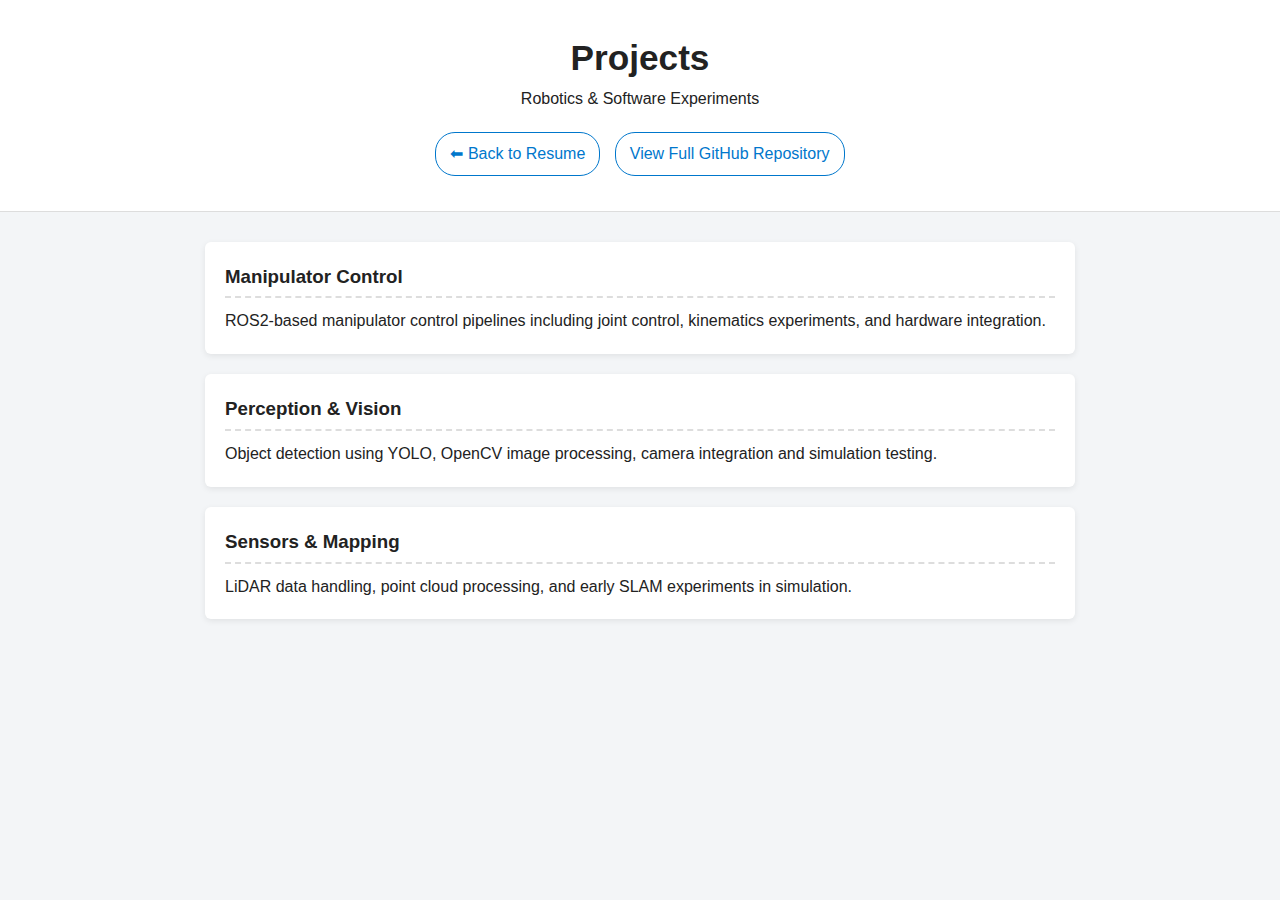
<file: projects.html>
<!DOCTYPE html>
<html lang="en">
<head>
    <meta charset="UTF-8">
    <title>Projects | Vihaan</title>
    <meta name="viewport" content="width=device-width, initial-scale=1.0">

    <link rel="stylesheet" href="css/style.css">
</head>
<body>

<header class="header">
    <h1>Projects</h1>
    <p>Robotics & Software Experiments</p>

    <nav class="nav-links">
        <a href="index.html">⬅ Back to Resume</a>
        <a href="https://github.com/vihaan30g/robotics-projects" target="_blank">
            View Full GitHub Repository
        </a>
    </nav>
</header>

<main class="container">

    <section class="card">
        <h3>Manipulator Control</h3>
        <p>
            ROS2-based manipulator control pipelines including joint control,
            kinematics experiments, and hardware integration.
        </p>
    </section>

    <section class="card">
        <h3>Perception & Vision</h3>
        <p>
            Object detection using YOLO, OpenCV image processing,
            camera integration and simulation testing.
        </p>
    </section>

    <section class="card">
        <h3>Sensors & Mapping</h3>
        <p>
            LiDAR data handling, point cloud processing,
            and early SLAM experiments in simulation.
        </p>
    </section>

</main>

</body>
</html>
</file>
<file: css/style.css>
/* ---------- Global ---------- */
* {
    margin: 0;
    padding: 0;
    box-sizing: border-box;
    font-family: Arial, Helvetica, sans-serif;
}

body {
    background-color: #f3f5f7;
    color: #222;
    line-height: 1.6;
}

/* ---------- Header ---------- */
.header {
    background: #ffffff;
    text-align: center;
    padding: 30px 15px;
    border-bottom: 1px solid #ddd;
}

.header h1 {
    font-size: 2.2rem;
}

.header h2 {
    font-weight: normal;
    color: #666;
    margin-top: 5px;
}

/* ---------- Social Links ---------- */
.social-links {
    margin-top: 15px;
}

.social-links a {
    text-decoration: none;
    color: #0077cc;
    margin: 0 8px;
    font-weight: bold;
}

.social-links a:hover {
    text-decoration: underline;
}

/* ---------- Navigation ---------- */
.nav-links {
    margin-top: 15px;
}

.nav-links a {
    display: inline-block;
    margin: 5px;
    padding: 8px 14px;
    border: 1px solid #0077cc;
    border-radius: 20px;
    text-decoration: none;
    color: #0077cc;
    transition: 0.2s;
}

.nav-links a:hover {
    background: #0077cc;
    color: white;
}

/* ---------- Layout ---------- */
.container {
    max-width: 900px;
    margin: 30px auto;
    padding: 0 15px;
}

/* ---------- Cards ---------- */
.card {
    background: #ffffff;
    padding: 20px;
    margin-bottom: 20px;
    border-radius: 6px;
    box-shadow: 0 2px 6px rgba(0,0,0,0.08);
}

.card h3 {
    margin-bottom: 10px;
    border-bottom: 2px dashed #ddd;
    padding-bottom: 5px;
}

.card ul {
    padding-left: 20px;
}

.card li {
    margin-bottom: 6px;
}

/* ---------- Mobile Responsive ---------- */
@media (max-width: 600px) {
    .header h1 {
        font-size: 1.8rem;
    }

    .container {
        margin: 15px auto;
    }
}
</file>
